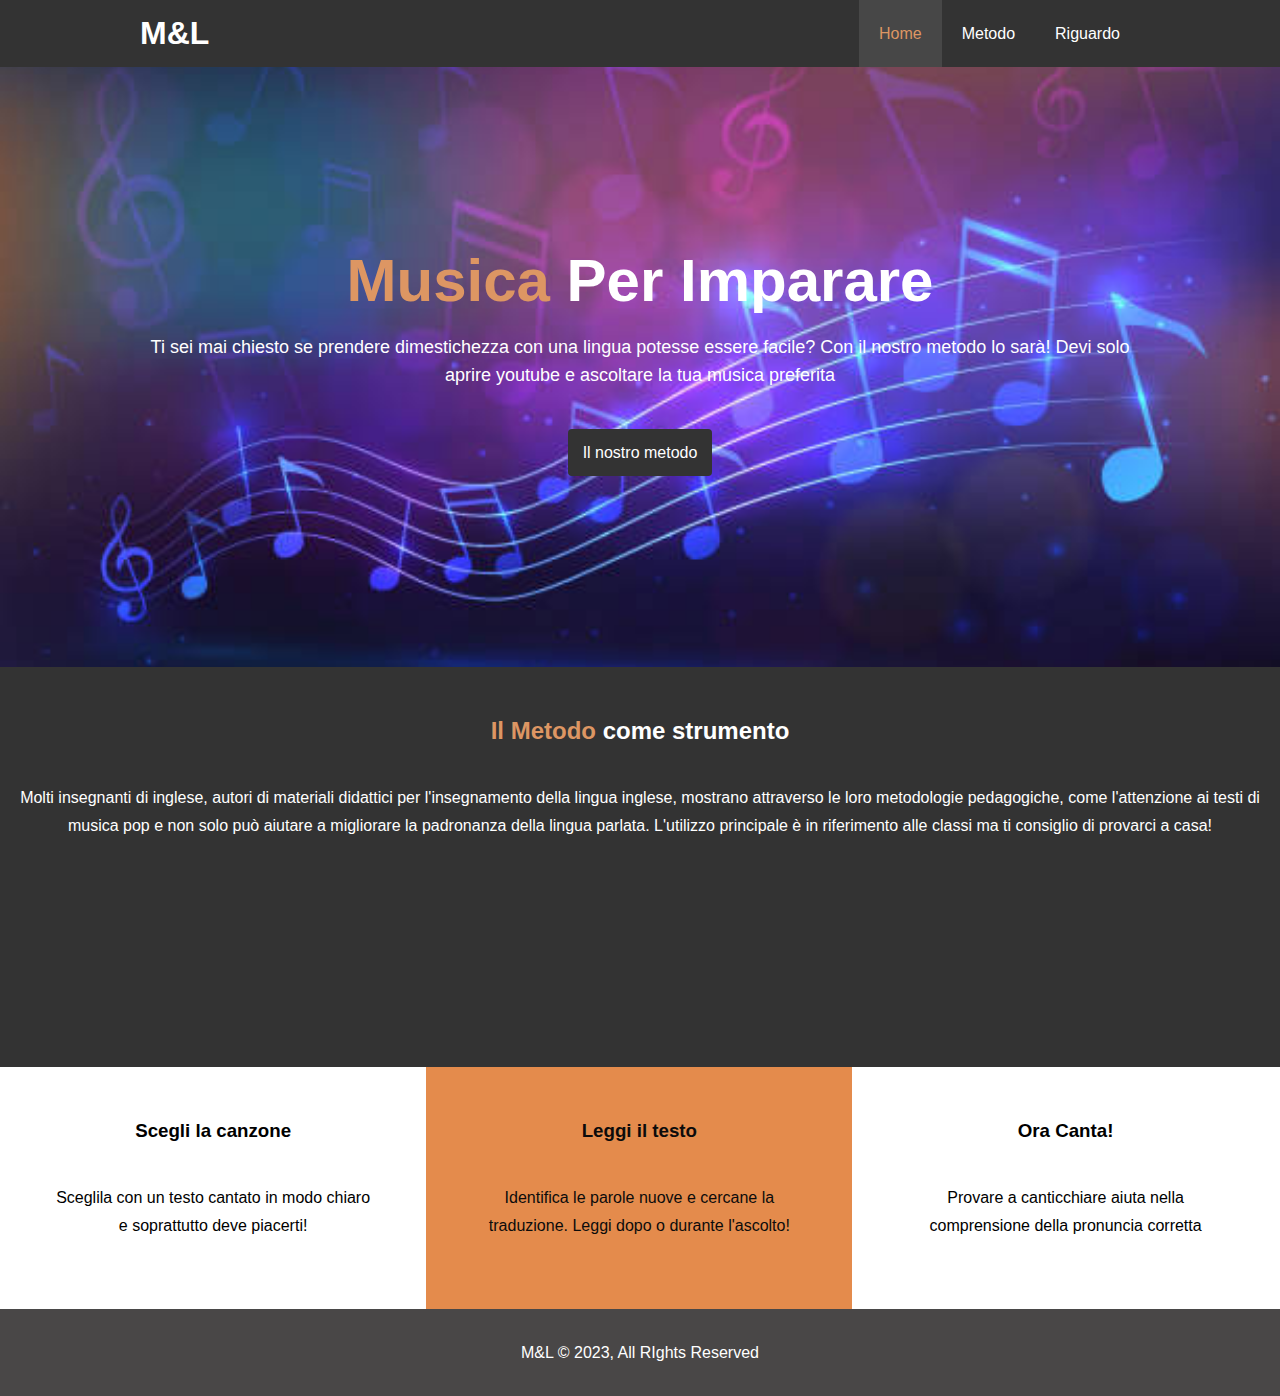
<file: index.html>
<!DOCTYPE html>
<html lang="en">

    <head>
        <meta charset="UTF-8">
        <meta http-equiv="X-UA-Compatible" content="IE=edge">
        <meta name="viewport" content="width=device-width, initial-scale=1.0">
        <meta name="description" content="Imparare l'inglese godendosi la musica ">
        <meta name="keywords" content="Music and Learn">
        <title>M&L | Benvenuta/o</title>
        <link rel="stylesheet" href="./css/style.css">
        <link rel="icon" type="image/x-icon" href="imgs/musica_fuoco.jpg">
        
    </head>

    <body>
        <header>
            <nav id="navbar">
                <div class="container">
                    <h1 class="logo"><a href="index.html">M&L</a></h1>
                    <ul>
                        <li><a class="current" href="index.html">Home</a></li>
                        <li><a href="Metodo.html">Metodo</a></li>
                        <li><a href="contact.html">Riguardo</a></li>
                    </ul>
                </div>
            </nav>

            <div id="showcase">
                <div class="container">
                    <div class="showcase-content">
                        <h2><span class="text-primary">Musica</span> Per Imparare</h2>
                        <p class="lead">Ti sei mai chiesto se prendere dimestichezza con una lingua potesse essere facile? Con il nostro metodo lo sarà! Devi solo aprire youtube e ascoltare la tua musica preferita </p>
                        <a class="btn" href="about.html">Il nostro metodo</a>
                    </div>
                </div>

            </div>

        </header>


        <section id="home-info" class="bg-dark">
            <div class="info-img">

            </div>
            <div class="info-content">
                <h2> <span class="text-primary">Il Metodo</span> come strumento</h2>
                <p>Molti insegnanti di inglese, autori di materiali didattici per l'insegnamento della lingua inglese, mostrano attraverso le loro metodologie pedagogiche, come l'attenzione ai testi di musica pop e non solo può aiutare a migliorare la padronanza della lingua parlata. L'utilizzo principale è in riferimento alle classi ma ti consiglio di provarci a casa!</p>
            </div>

        </section>

        <section id="features">
            <div class="box">
                <i class="fa-solid fa-location-pin fa-3x"></i>
                <h3>Scegli la canzone</h3>
                <p>Sceglila con un testo cantato in modo chiaro e soprattutto deve piacerti!</p>
            </div>

            <div class="box f-bg">
                <i class="fa-solid fa-utensils fa-3x"></i>
                <h3>Leggi il testo</h3>
                <p>Identifica le parole nuove e cercane la traduzione. Leggi dopo o durante l'ascolto!</p>
            </div>

            <div class="box">
                <i class="fa-solid fa-dumbbell fa-3x"></i>
                <h3>Ora Canta!</h3>
                <p>Provare a canticchiare aiuta nella comprensione della pronuncia corretta </p>
            </div>

        </section>

        <footer id="main-footer">
            <p>M&L &copy; 2023, All RIghts Reserved
            </p>
        </footer>

    </body>

</html>
</file>
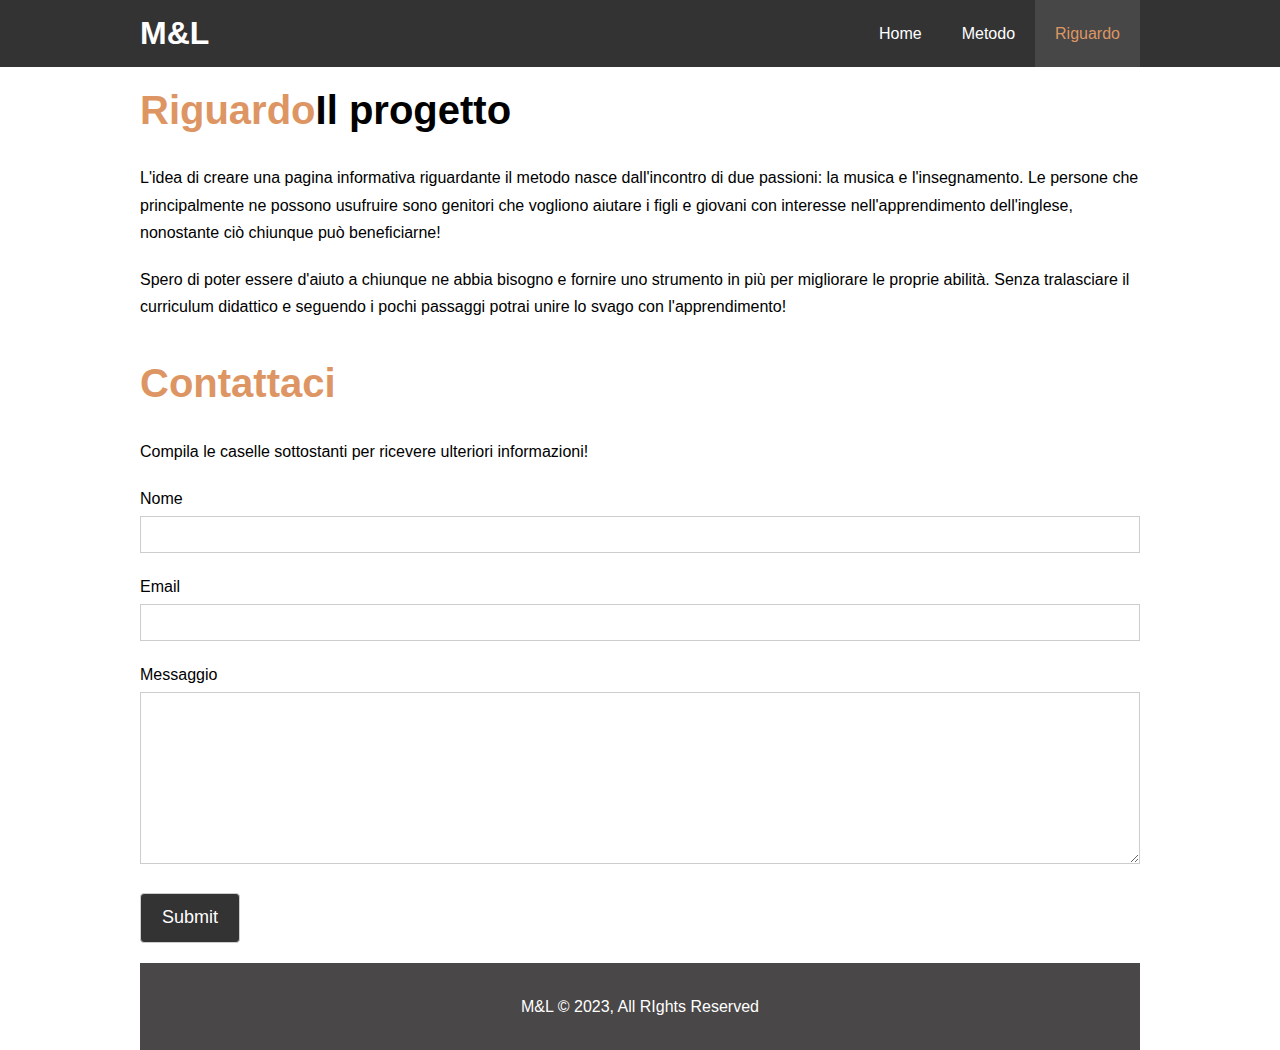
<file: contact.html>
<!DOCTYPE html>
<html lang="en">

    <head>
        <meta charset="UTF-8">
        <meta http-equiv="X-UA-Compatible" content="IE=edge">
        <meta name="viewport" content="width=device-width, initial-scale=1.0">
        <meta name="description" content="Imparare l'inglese godendosi la musica">
        <meta name="keywords" content="Music and Learn">
        <title>M&L | contact </title>
        <link rel="stylesheet" href="./css/style.css">
    
     </head>


    <body>
        <header>
            <nav id="navbar">
                <div class="container">
                    <h1 class="logo"><a href="index.html">M&L</a></h1>
                    <ul>
                        <li><a href="index.html">Home</a></li>
                        <li><a href="Metodo.html">Metodo</a></li>
                        <li><a class="current" href="contact.html">Riguardo</a></li>
                    </ul>
                </div>
            </nav>
        </header>
        <section id="contact-form">
            <div class="container">
                <section id="contact">
                    <div class="container">
                        <div class="contact-info">
                            <h2> <span class="text-primary">Riguardo</span>Il progetto</h2>
                            <p>L'idea di creare una pagina informativa riguardante il metodo nasce dall'incontro di due passioni: la musica e l'insegnamento. Le persone che principalmente ne possono usufruire sono genitori che vogliono aiutare i figli e giovani con interesse nell'apprendimento dell'inglese, nonostante ciò chiunque può beneficiarne! </p>
                            <p>Spero di poter essere d'aiuto a chiunque ne abbia bisogno e fornire uno strumento in più per migliorare le proprie abilità. Senza tralasciare il curriculum didattico e seguendo i pochi passaggi potrai unire lo svago con l'apprendimento!
                            </p>
                        </div>
                        
        
               
               
               
                <h2><span class="text-primary">Contattaci</span></h2>
                <p>Compila le caselle sottostanti per ricevere ulteriori informazioni!</p>
                <form action="">

                    <label for="username">Nome</label>
                    <input type="text" id="username" name="username">
                    <label for="email">Email</label>
                    <input type="email" id="email" name="email">
                    <label for="msg">Messaggio</label>
                    <textarea name="meg" id="msg" cols="30" rows="10"></textarea>

                    <input class="submit btn" type="submit">
                </form>
            </div>
        </section>
           

          <footer id="main-footer">
            <p>M&L &copy; 2023, All RIghts Reserved
            </p>
        </footer>

    </body>

</html>
</file>
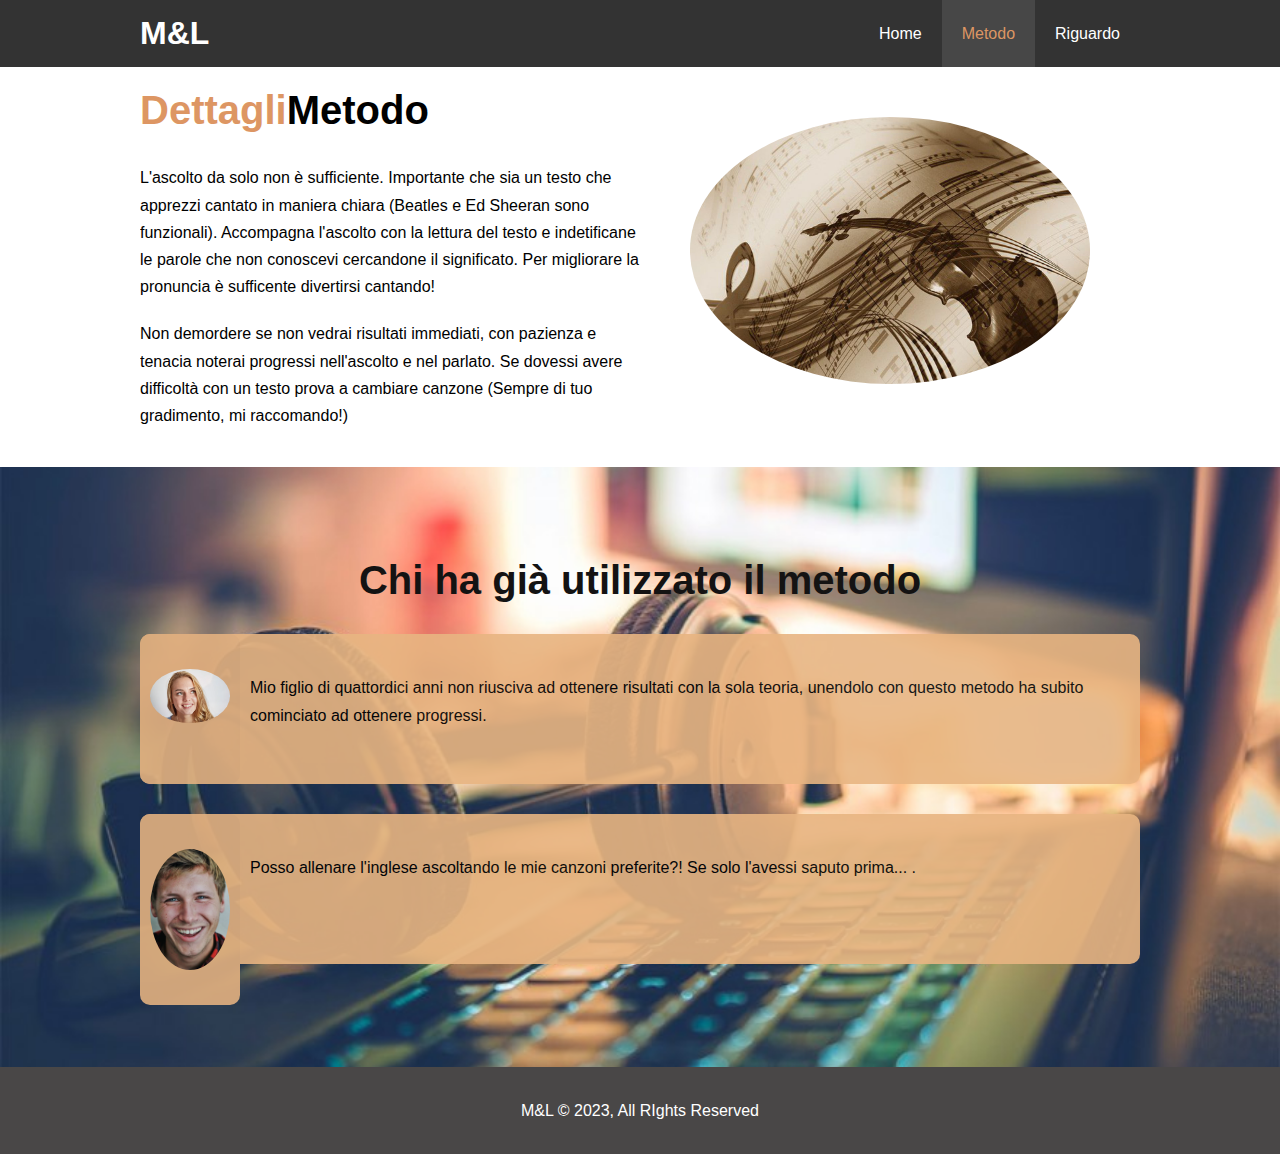
<file: Metodo.html>
<!DOCTYPE html>
<html lang="en">

    <head>
        <meta charset="UTF-8">
        <meta http-equiv="X-UA-Compatible" content="IE=edge">
        <meta name="viewport" content="width=device-width, initial-scale=1.0">
        <meta name="description" content="Imparare l'inglese godendosi la musica">
        <meta name="keywords" content="Music and Learn">
        <title>M&L | Metodo </title>
        <link rel="icon" type="image/x-icon" href="imgs/strumento.jpg">
        <link rel="stylesheet" href="./css/style.css">
    </head>

    <body>
        <header>
            <nav id="navbar">
                <div class="container">
                    <h1 class="logo"><a href="index.html">M&L</a></h1>
                    <ul>
                        <li><a href="index.html">Home</a></li>
                        <li><a class="current" href="Metodo.html">Metodo</a></li>
                        <li><a href="contact.html">Riguardo</a></li>
                    </ul>
                </div>
            </nav>

        </header>
        <section id="about">
            <div class="container">
                <div class="about-info">
                    <h2> <span class="text-primary">Dettagli</span>Metodo</h2>
                    <p>L'ascolto da solo non è sufficiente. Importante che sia un testo che apprezzi cantato in maniera chiara (Beatles e Ed Sheeran sono funzionali). Accompagna l'ascolto con la lettura del testo e indetificane le parole che non conoscevi cercandone il significato. Per migliorare la pronuncia è sufficente divertirsi cantando!</p>
                    <p>Non demordere se non vedrai risultati immediati, con pazienza e tenacia noterai progressi nell'ascolto e nel parlato. Se dovessi avere difficoltà con un testo prova a cambiare canzone (Sempre di tuo gradimento, mi raccomando!)
                    </p>
                </div>
                <div class="info-img">
                    <img src="imgs/musicale.jpg" alt="hotel">
                </div>
            </div>

        </section>
        <section id="reviews-bg">
            <div class="container">
                <h2>Chi ha già utilizzato il metodo</h2>
                <div class="review-info">
                    <div class="avatar">
                        <img src="imgs/avatar.jpg" alt="person">
                    </div>
                    <div class="rev">
                        <p>Mio figlio di quattordici anni non riusciva ad ottenere risultati con la sola teoria, unendolo con questo metodo ha subito cominciato ad ottenere progressi.
                            </p>
                    </div>
                </div>
                <div class="review-info">
                    <div class="avatar">
                        <img src="imgs/avatar.webp" alt="person">
                    </div>
                    <div class="rev">
                        <p>Posso allenare l'inglese ascoltando le mie canzoni preferite?! Se solo l'avessi saputo prima...
                            .</p>
                    </div>
                </div>

            </div>
        </section>

        <footer id="main-footer">
            <p> M&L &copy; 2023, All RIghts Reserved
            </p>
        </footer>

    </body>

</html>
</file>
<file: css/style.css>
/* Reset */

* {
  margin: 0;
  padding: 0;
  box-sizing: border-box;
}

/* Main Styling */

html,
body {
  font-family: "Segoe UI", Tahoma, Geneva, Verdana, sans-serif;
  line-height: 1.7em;
}

a {
  text-decoration: none;
  /* color: #333; */
}

h1,
h2,
h3 {
  padding-bottom: 20px;
}

p {
  margin: 20px 0;
}

/* Utility Classes */

.container {
  max-width: 1000px;
  margin: auto;
  overflow: auto;
}

.text-primary {
  color: rgb(221, 150, 99);
}

.lead {
  font-size: 18px;
}

.btn {
  display: inline-block;
  color: #fff;
  background-color: #333;
  padding: 10px 15px;
  border-radius: 4px;
  border: none;
  cursor: pointer;
}

.btn-light {
  background-color: rgb(88, 88, 88);
}

.btn:hover,
.f-bg {
  color: rgb(12, 11, 11);
  background-color: rgb(228, 139, 76);
}

.bg-dark {
  background-color: #333;
  color: #fff;
}

/* Navbar */

#navbar {
  background-color: #333;
  overflow: auto;
}

#navbar a {
  color: white;
}

.logo {
  float: left;
  padding: 20px 0;
}

#navbar ul {
  list-style: none;
  float: right;
}

#navbar li {
  float: left;
}

#navbar ul li a {
  display: block;
  padding: 20px;
  text-align: center;
}

#navbar ul li a:hover,
#navbar ul li a.current {
  background-color: rgb(71, 71, 71);
  color: rgb(221, 150, 99);
}

/* Showcase */

#showcase {
  background: url("../imgs/musicamente.jpg") no-repeat center center/cover;
  height: 600px;
}

#showcase .showcase-content {
  color: #fff;
  text-align: center;
  padding-top: 200px;
}

#showcase .showcase-content h2 {
  font-size: 60px;
}

#showcase .showcase-content p {
  padding-bottom: 20px;
}

/* Home-infos */

#home-info {
  height: 400px;
}



#home-info .info-content {
  text-align: center;
  width: 100%;
  height: 100%;
  float: left;
  padding: 50px 20px;
  overflow: hidden;
}

#home-info .info-content p {
  padding-bottom: 20px;
}

/* Features */

.box {
  float: left;
  width: 33.3%;
  padding: 50px;
  text-align: center;
}

.box i {
  margin-bottom: 20px;
}

/* Footer */

#main-footer {
  float: left;
  width: 100%;
  padding: 10px;
  background-color: rgb(73, 71, 71);
  color: #fff;
  text-align: center;
}

/* about page */
/* about section  */

#about {
  height: 400px;
}
#about .container .about-info {
  float: left;
  width: 50%;
  min-height: 100;
}

#about .container .about-info h2 {
  font-size: 40px;
  padding-top: 30px;
}

#about .container .info-img {
  float: right;
  width: 50%;
  min-height: 100%;
}

#about .container .info-img img {
  display: block;
  width: 80%;
  margin: 10% auto;
  border-radius: 50%;
}

/* Reviews */

#reviews-bg {
  background: url("../imgs/lg-b-musica-liquida.jpg") no-repeat center center/cover;
  height: 600px;
}

#reviews-bg .container h2 {
  color: rgb(20, 19, 19);
  text-align: center;
  font-size: 40px;
  padding-top: 10%;
  padding-bottom: 40px;
}

.review-info {
  background-color: #e8b582;
  height: 150px;
  border-radius: 10px;
  margin-bottom: 30px;
  opacity: 0.9;
}

.avatar {
  background-color: #e3b180;
  float: left;
  width: 10%;
  min-height: 100%;
  border-radius: 10px;
}

.avatar img {
  display: block;
  width: 80px;
  margin: 35px 10px;
  border-radius: 100%;
}

.rev {
  float: right;
  width: 90%;
  padding: 20px 10px;
}

/* contact page */

#contact-form {
  height: 500px;
}

#contact-form .container h2 {
  font-size: 40px;
  padding-top: 30px;
}
#contact-form .container label {
  display: block;
  margin-bottom: 4px;
}
#contact-form .container input,
textarea {
  width: 100%;
  margin-bottom: 20px;
  padding: 10px;
  border: 1px solid rgb(207, 204, 204);
}

#contact-form .container input:focus,textarea:focus {
  outline: none;
  border: 1px solid #e3b180;
}
.submit {
  width: 100px !important;
  height: 50px;
  font-size: 18px;
}

#reach-info {
  background-color: #333;
  color: #fff;
  margin-top: 30px;
}
</file>
